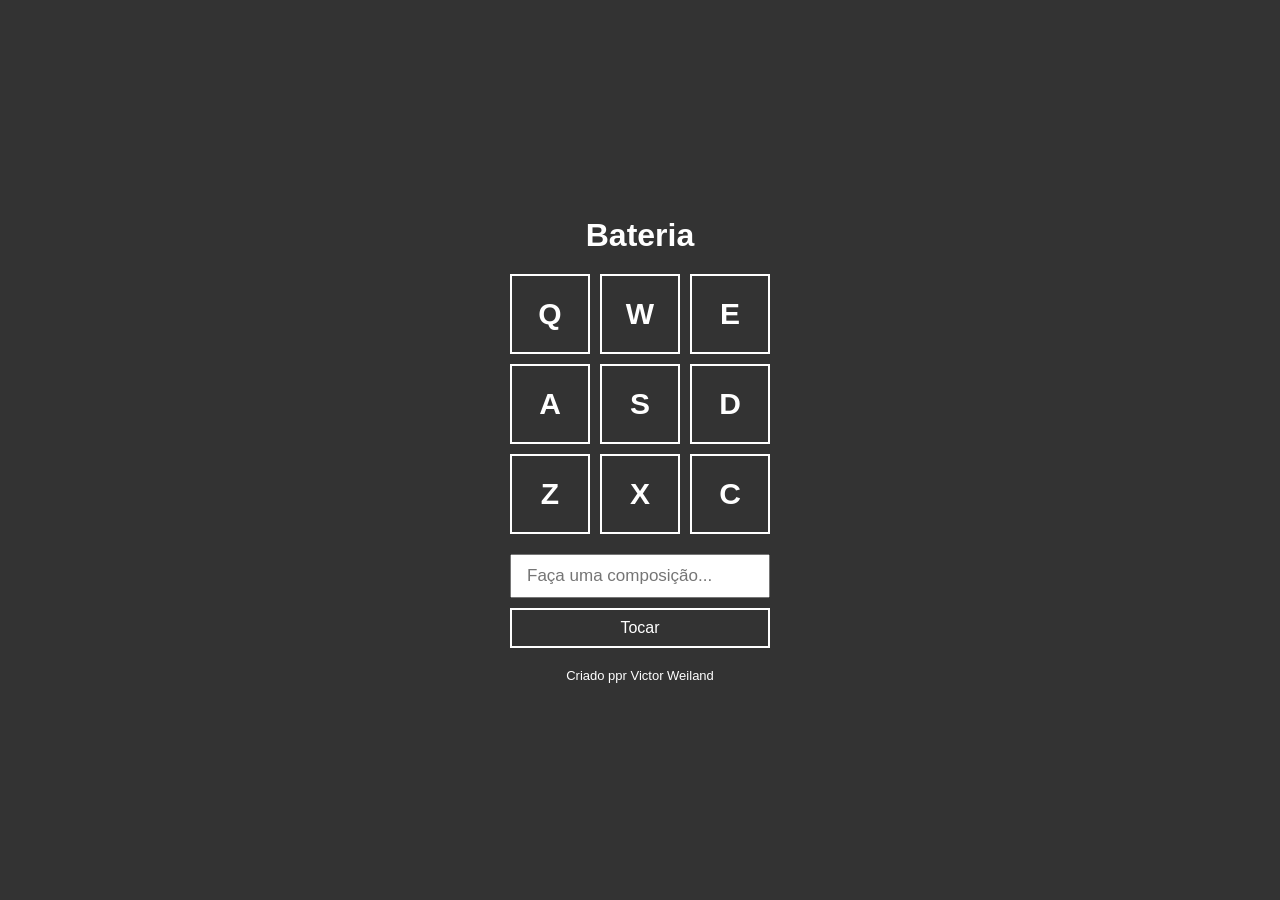
<file: Bateria/index.html>
<!DOCTYPE html>
<html lang="pt">
<head>
    <meta charset="UTF-8">
    <meta http-equiv="X-UA-Compatible" content="IE=edge">
    <meta name="viewport" content="width=device-width, initial-scale=1.0">
    <title>Bateria</title>
    <link rel="stylesheet" href="style.css" />
</head>
<body>
    <h1>Bateria</h1>

    <div class="keys">
        <div data-key="keyq" class="key">Q</div>
        <div data-key="keyw" class="key">W</div>
        <div data-key="keye" class="key">E</div>

        <div data-key="keya" class="key">A</div>
        <div data-key="keys" class="key">S</div>
        <div data-key="keyd" class="key">D</div>

        <div data-key="keyz" class="key">Z</div>
        <div data-key="keyx" class="key">X</div>
        <div data-key="keyc" class="key">C</div>
    </div>
    <div class="composer">
        <input type="text" id="input" placeholder="Faça uma composição..." />
        <button>Tocar</button>
    </div>

    <footer>Criado ppr Victor Weiland</footer>

    <audio id="s_keyq" src="sounds/keyq.wav"></audio>
    <audio id="s_keyw" src="sounds/keyw.wav"></audio>
    <audio id="s_keye" src="sounds/keye.wav"></audio>
    <audio id="s_keya" src="sounds/keya.wav"></audio>
    <audio id="s_keys" src="sounds/keys.wav"></audio>
    <audio id="s_keyd" src="sounds/keyd.wav"></audio>
    <audio id="s_keyz" src="sounds/keyz.wav"></audio>
    <audio id="s_keyx" src="sounds/keyx.wav"></audio>
    <audio id="s_keyc" src="sounds/keyc.wav"></audio>
    
    <script src="script.js"></script>
</body>
</html>
</file>
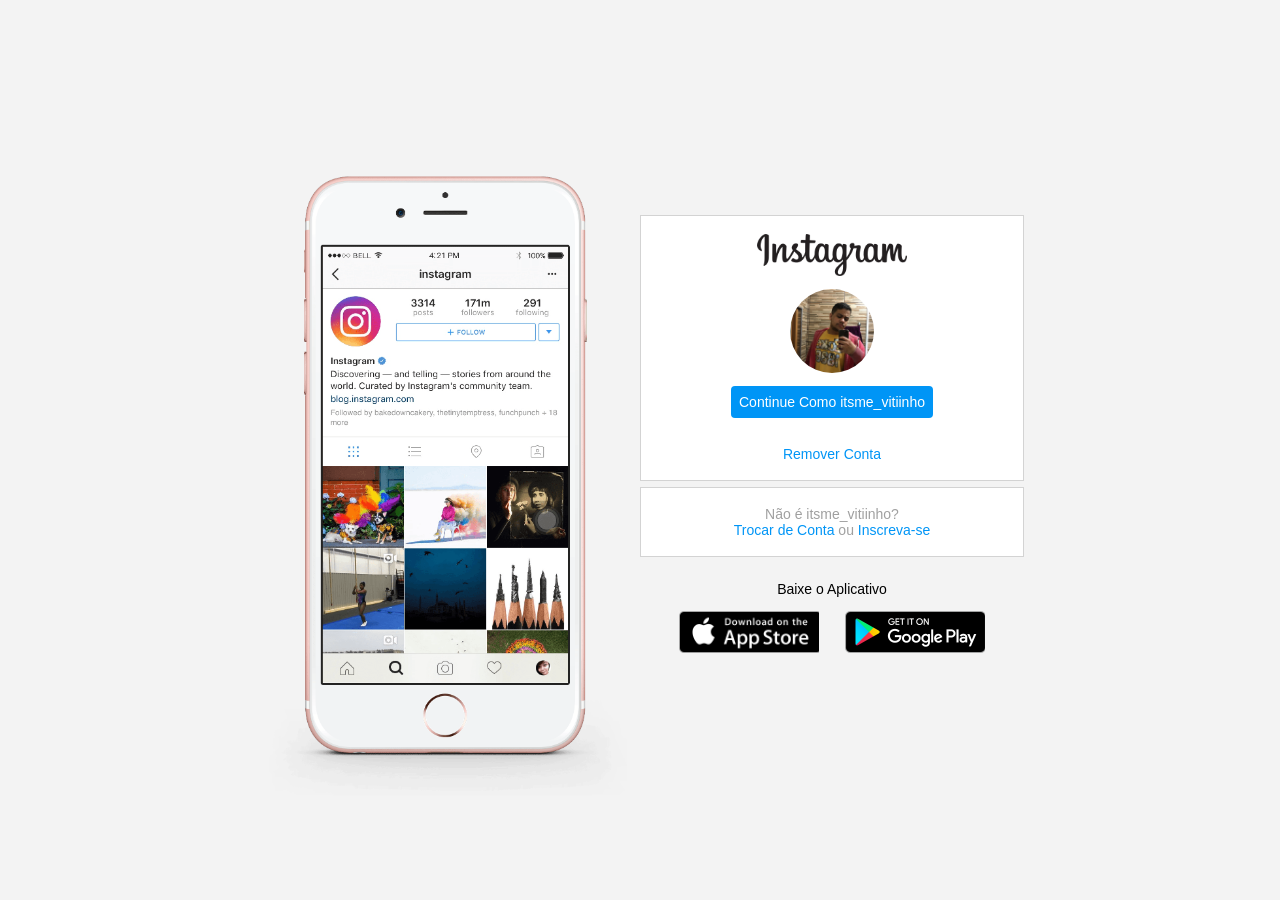
<file: Instagram/index.html>
<!DOCTYPE html>
<html lang="en">
<head>
  <meta charset="UTF-8">
  <meta http-equiv="X-UA-Compatible" content="IE=edge">
  <meta name="viewport" content="width=device-width, initial-scale=1.0">
  <link rel="stylesheet" href="style.css">
  <title>Instagram</title>
</head>
<body>
  <div class="instagram-wrapper">
    <div class="instagram-phone">
        <img src="./img/instagram-celular.png" alt="Celular ">
    </div>
    <div class="instagram-continue">
        <div class="group">
          <img src="./img/instagram-logo.png" class="instagram-logo"  alt="instagram logo">
          <div class="profile-photo">
            <img src="./img/Victor.jpg" alt="foto de perfil">
          </div>
          <a href="#" class="instagram-login">Continue Como itsme_vitiinho</a>
          <a href="#" class="instagram-logout">Remover Conta</a>
        </div>
        <div class="group">
          <p class="not-account">Não é itsme_vitiinho?</p>
          <p class="not-account">
            <span class="link-blue">Trocar de Conta</span>
            ou 
            <span class="link-blue">Inscreva-se</span>
          </p>
        </div>
        <div class="get-the-app">
          <p class="get-app">Baixe o Aplicativo</p>
          <div class="download">
            <a href="#" class="app-download"></a>
            <a href="#" class="app-download"></a>
          </div>
        </div>
    </div>
  </div>


</body>
</html>
</file>
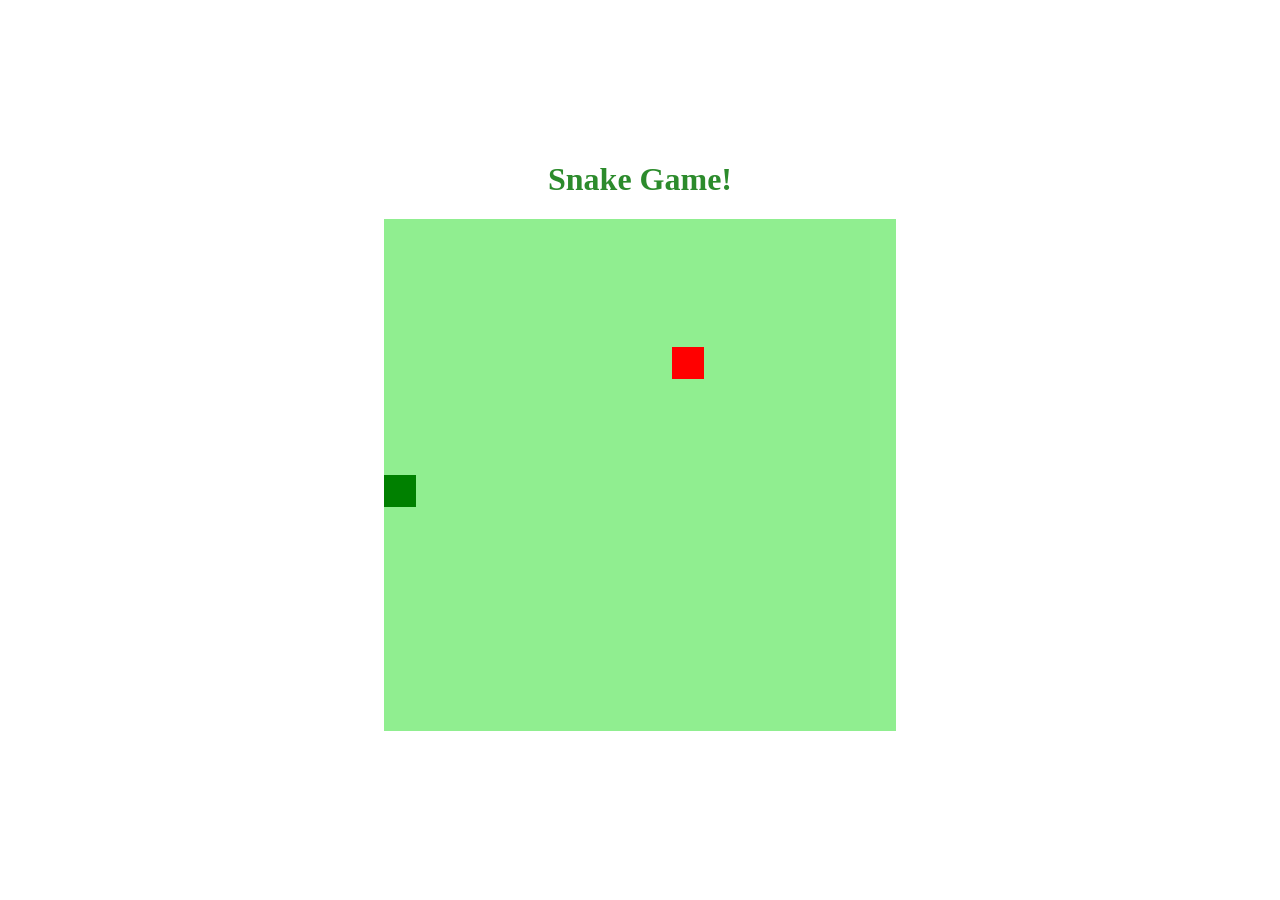
<file: jogoDaCobrinha/index.html>
<!DOCTYPE html>
<html lang="pt-br">
<head>
  <meta charset="UTF-8">
  <meta http-equiv="X-UA-Compatible" content="IE=edge">
  <meta name="viewport" content="width=device-width, initial-scale=1.0">

  <!--link javaScript-->
  <script defer src="Js/main.js"></script>
  <!--link css-->
  <link rel="stylesheet" type="text/css" href="style/main.css">
  <title>SNAKE GAME!</title>
</head>
<body>
  <h1 class="titulo">Snake Game!</h1>
    <canvas id="snake" width="512" height="512"></canvas>
</body>
</html>
</file>
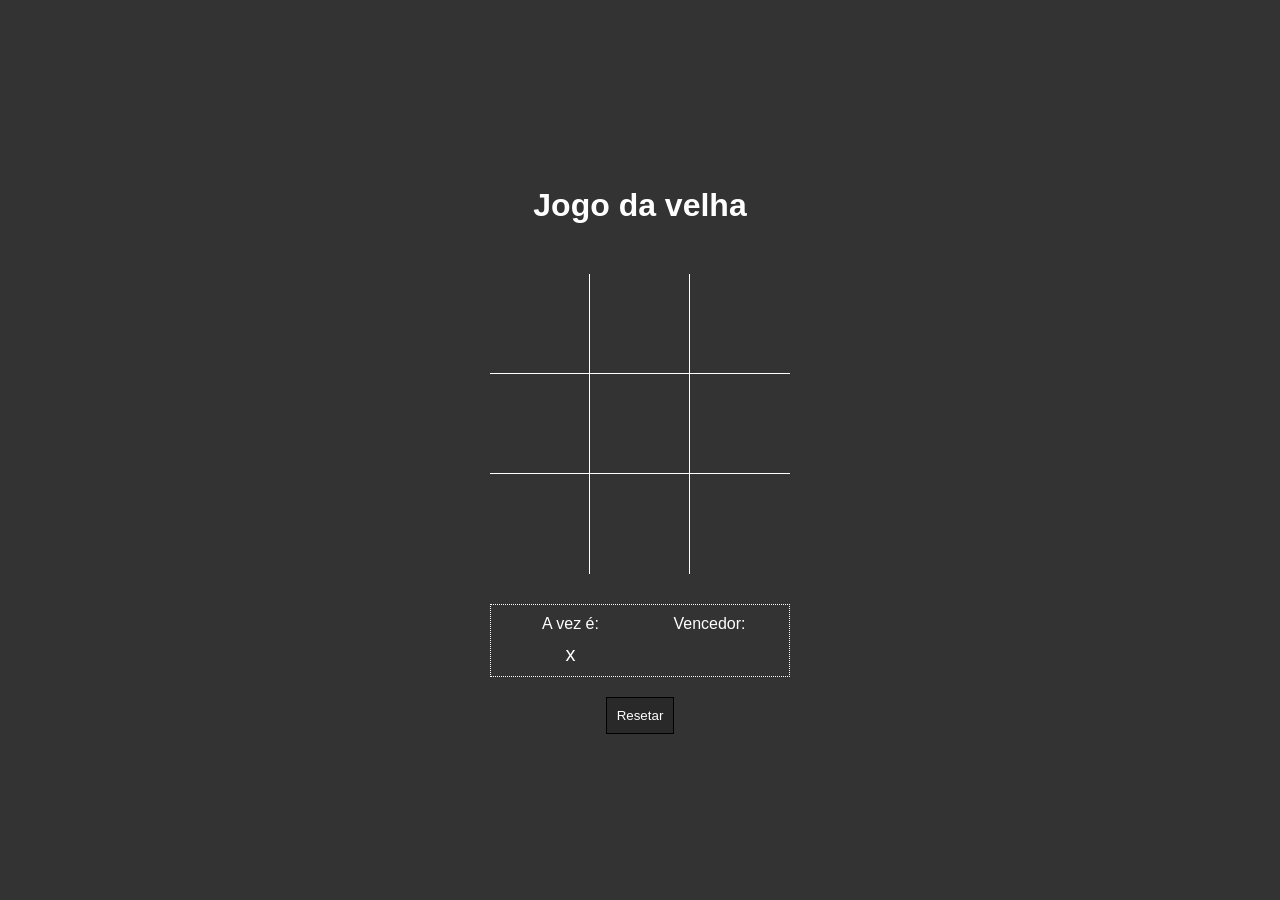
<file: JogoDaVelha/index.html>
<!DOCTYPE html>
<html lang="pt">
<head>
    <meta charset="UTF-8">
    <meta http-equiv="X-UA-Compatible" content="IE=edge">
    <meta name="viewport" content="width=device-width, initial-scale=1.0">
    <title>Jogo da velha</title>
    <link rel="stylesheet" href="style.css" />
</head>
<body>
    <h1>Jogo da velha</h1>

    <div class="area">
        <div data-item="a1" class="item b r"></div>
        <div data-item="a2" class="item b r"></div>
        <div data-item="a3" class="item b"></div>

        <div data-item="b1" class="item b r"></div>
        <div data-item="b2" class="item b r"></div>
        <div data-item="b3" class="item b"></div>

        <div data-item="c1" class="item r"></div>
        <div data-item="c2" class="item r"></div>
        <div data-item="c3" class="item"></div>
    </div>

    <div class="info">
        <div class="infoitem">
            <div class="infotitulo">A vez é:</div>
            <div class="infocorpo vez">--</div>
        </div>
        <div class="infoitem">
            <div class="infotitulo">Vencedor:</div>
            <div class="infocorpo resultado">--</div>
        </div>
    </div>

    <button class="reset">Resetar</button>

    <script src="script.js"></script>
</body>
</html>
</file>
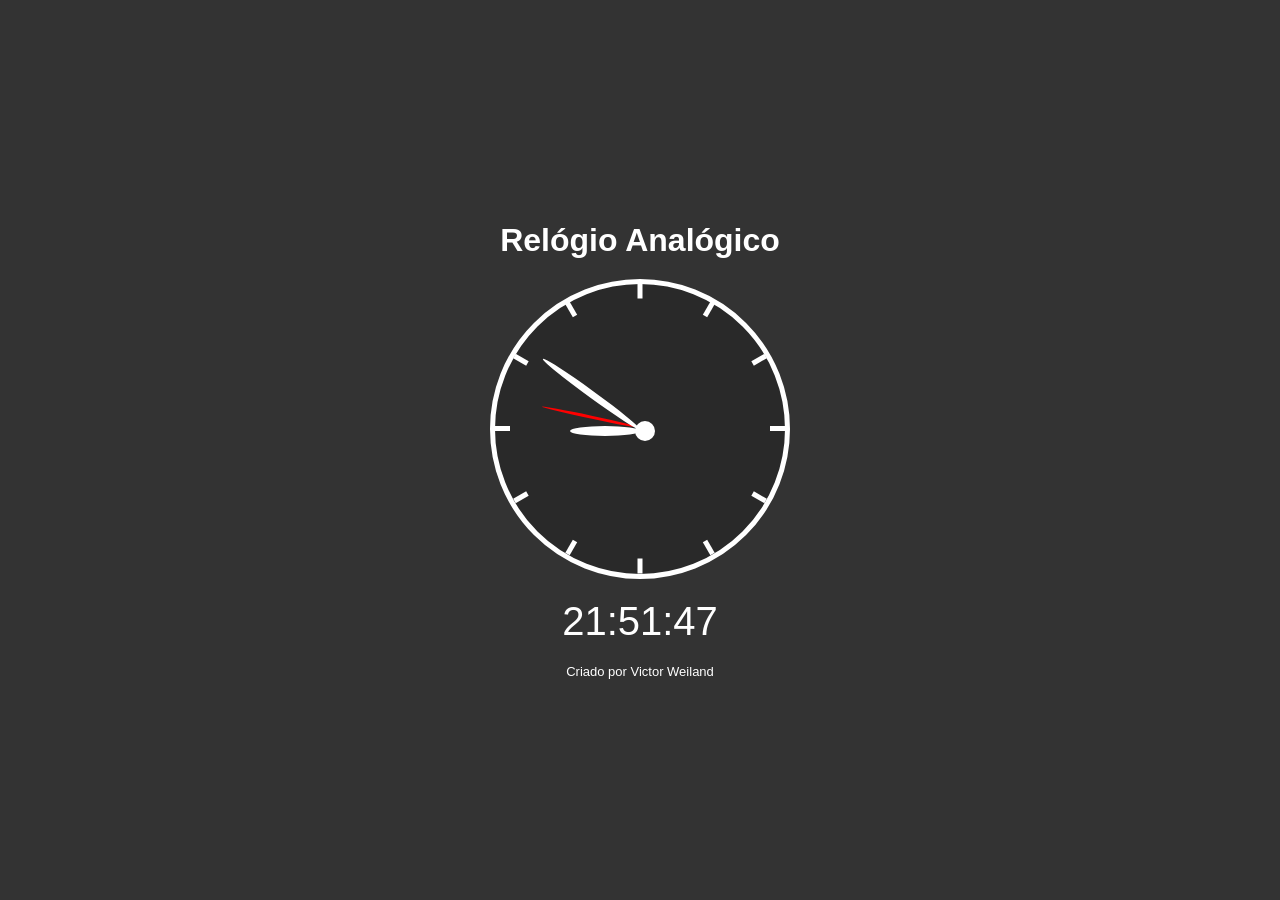
<file: relogioAnalogico/index.html>
<!DOCTYPE html>
<html lang="pt">
<head>
    <meta charset="UTF-8">
    <meta http-equiv="X-UA-Compatible" content="IE=edge">
    <meta name="viewport" content="width=device-width, initial-scale=1.0">
    <title>Relógio Analógico</title>
    <link rel="stylesheet" href="style.css" />
</head>
<body>
    <h1>Relógio Analógico</h1>

    <div class="relogio">
        <div class="riscos">
            <div class="risco" style="transform: rotate(0deg)"><div class="ponto"></div></div>
            <div class="risco" style="transform: rotate(30deg)"><div class="ponto"></div></div>
            <div class="risco" style="transform: rotate(60deg)"><div class="ponto"></div></div>
            <div class="risco" style="transform: rotate(90deg)"><div class="ponto"></div></div>
            <div class="risco" style="transform: rotate(120deg)"><div class="ponto"></div></div>
            <div class="risco" style="transform: rotate(150deg)"><div class="ponto"></div></div>
            <div class="risco" style="transform: rotate(180deg)"><div class="ponto"></div></div>
            <div class="risco" style="transform: rotate(210deg)"><div class="ponto"></div></div>
            <div class="risco" style="transform: rotate(240deg)"><div class="ponto"></div></div>
            <div class="risco" style="transform: rotate(270deg)"><div class="ponto"></div></div>
            <div class="risco" style="transform: rotate(300deg)"><div class="ponto"></div></div>
            <div class="risco" style="transform: rotate(330deg)"><div class="ponto"></div></div>
        </div>
        <div class="ponteiros">
            <div class="p p_s"></div>
            <div class="p p_m"></div>
            <div class="p p_h"></div>
            <div class="encaixe"></div>
        </div>
    </div>
    <div class="digital">--:--:--</div>

    <footer>Criado por Victor Weiland</footer>

    <script src="script.js"></script>
</body>
</html>
</file>
<file: Bateria/style.css>
* {
    margin: 0;
    padding: 0;
    box-sizing: border-box;
}
body {
    display: flex;
    min-height: 100vh;
    justify-content: center;
    align-items: center;
    flex-direction: column;
    background-color: #333;
    font-family: Arial, Helvetica, sans-serif;
}

h1 {
    color: #FFF;
    margin-bottom: 20px;
}
.keys {
    display: grid;
    grid-template-columns: repeat(3, 1fr);
    gap: 10px;
}
.key {
    width: 80px;
    height: 80px;
    border: 2px solid #FFF;
    color: #FFF;
    display: flex;
    justify-content: center;
    align-items: center;
    font-size: 30px;
    font-weight: bold;
}
.key.active {
    border: 2px solid #FF0;
    color: #FF0;
}

.composer {
    width: 260px;
    margin-top: 20px;
}
.composer #input {
    width: 100%;
    outline: none;
    font-size: 17px;
    padding: 10px 15px;
}
.composer button {
    width: 100%;
    height: 40px;
    background: none;
    border: 2px solid #FFF;
    color: #FFF;
    font-size: 16px;
    margin-top: 10px;
    cursor: pointer;
}
.composer button:hover {
    background-color: rgba(0, 0, 0, 0.2);
}

footer {
    margin-top: 20px;
    color: #FFF;
    font-size: 13px;
}
</file>
<file: Instagram/style.css>
*{
  padding: 0;
  margin: 0;
  box-sizing: border-box;
  text-decoration: none;
  font-family: sans-serif;
  font-size: 14px;
}

body{
  width: 100%;
  min-height: 100vh;
  background-color: rgb(243, 243, 243);
  margin: 0;
  padding: 0;
  display: flex;
  justify-content: center;
}

.instagram-wrapper{
  display: flex; 
  align-items: center;
  justify-content: start;
  width: 60%;
  height: 100vh;
}

.instagram-phone{
  display: flex;
  align-items: center;
  justify-content: center;
  width: 50%;
}

.instagram-phone img{
  height: 50rem;
}

.instagram-continue{
  display: flex;
  align-items: center; /*horizontal*/
  justify-content: space-around; /**vertical*/
  flex-direction: column;
  width: 50%;
  min-height: 34rem;
}

.group{
  display: flex;
  justify-content: space-between;
  align-items: center;
  flex-direction: column;
  background-color: #ffffff;
  width: 100%;
  padding: 1.3rem 0;
  border: 1px solid lightgray;
}

.group:nth-child(1){
  min-height:19rem ;
}

.instagram-logo{
  height: 3rem;
}

.profile-photo{
  display: flex;
  justify-content:center;
  align-items: center;
  border-radius: 50%;
  overflow: hidden;
}

.profile-photo img{
  height: 6rem;
}

.instagram-login{
  background-color: #0095f6;
  color: #ffffff;
  padding: 8px;
  border-radius: 4px;
}

.instagram-logout{
  color: #0095f6;
  margin-top: 1rem;
}

.not-account{
  color: rgb(160, 160, 160);
}

.link-blue{
  color: #0095f6;
}

.get-the-app{
  display: flex;
  flex-direction: column;
  align-items: center;
  justify-content: center;
  width: 100%;
  padding: 1.3rem 0;
}

.download{
  display: flex;
  width: 100%;
  justify-content: space-evenly;
  align-items: center;
  padding: 1rem;
}

.app-download{
  height: 3rem;
  width: 10rem;
  background-size: cover;
}

.app-download:nth-child(1){
  background-image: url('./img/apple-button.png');

}

.app-download:nth-child(2){
  background-image: url('./img/googleplay-button.png');
}

/* media queries */

@media (max-width: 1024px){
  .instagram-wrapper{
    width: 90%;
  }
}

@media(max-width: 650px){
  body{
    background-color: #ffffff;
  }



  .instagram-wrapper{
    width: 90%;
  }

  .instagram-phone{
    display: none;
  }

  .instagram-continue{
    width: 100%;
  }

  .group{
    border: 1px solid transparent;
  }

}
</file>
<file: jogoDaCobrinha/style/main.css>
body{
  height: 95vh;
  width: 95;
  display:flex ;
  justify-content: center;
  align-items: center;
  flex-direction: column;
}
.titulo{
  color: rgb(44, 139, 44);
}
</file>
<file: JogoDaVelha/style.css>
* {
    margin: 0;
    padding: 0;
    box-sizing: border-box;
}

body {
    display: flex;
    min-height: 100vh;
    justify-content: center;
    align-items: center;
    flex-direction: column;
    background-color: #333;
    font-family: Arial, Helvetica, sans-serif;
}

h1 {
    color: #FFF;
    margin: 20px 0;
}

.area {
    width: 300px;
    display: grid;
    grid-template-columns: repeat(3, 1fr);
    margin-top: 30px;
}
.area .item {
    width: 100px;
    height: 100px;
    display: flex;
    justify-content: center;
    align-items: center;
    font-size: 60px;
    font-weight: bold;
    color: #FFF;
    cursor: pointer;
}
.item:hover {
    background-color: rgba(0, 0, 0, 0.1);
}

.item.t {
    border-top: 1px solid #FFF;
}
.item.l {
    border-left: 1px solid #FFF;
}
.item.r {
    border-right: 1px solid #FFF;
}
.item.b {
    border-bottom: 1px solid #FFF;
}

.info {
    width: 300px;
    display: flex;
    margin-top: 30px;
    border: 1px dotted #FFF;
    padding: 10px;
}
.infoitem {
    flex: 1;
}
.infotitulo {
    text-align: center;
    color: #FFF;
    margin-bottom: 10px;
}
.infocorpo {
    text-align: center;
    color: #FFF;
    font-size: 20px;
}

.reset {
    border: 1px solid #000;
    background-color: rgba(0, 0, 0, 0.2);
    color: #FFF;
    padding: 10px;
    margin-top: 20px;
}
</file>
<file: relogioAnalogico/style.css>
* {
    margin: 0;
    padding: 0;
    box-sizing: border-box;
}

body {
    display: flex;
    min-height: 100vh;
    justify-content: center;
    align-items: center;
    flex-direction: column;
    background-color: #333;
    font-family: Arial, Helvetica, sans-serif;
}

h1 {
    color: #FFF;
    margin-bottom: 20px;
}

.relogio {
    width: 300px;
    height: 300px;
    border: 5px solid #FFF;
    border-radius: 50%;
    background-color: rgba(0, 0, 0, 0.2);
}

.riscos {
    width: 100%;
    height: 100%;
    padding-left: 50%;
    padding-top: 50%;
    margin-top: -3px;
}
.risco {
    width: 145px;
    height: 5px;
    position: absolute;
    transform-origin: left;
    display: flex;
    justify-content: flex-end;
}
.risco .ponto {
    width: 15px;
    height: 100%;
    background-color: #FFF;
}

.ponteiros {
    width: 100%;
    height: 100%;
    padding-left: 50%;
    padding-top: 50%;
    margin-top: -100%;
}
.p {
    transform-origin: left;
    transform: rotate(0deg);
    border-radius: 50%;
    position: absolute;
}

.p_s {
    width: 100px;
    height: 3px;
    background-color: #F00;
}
.p_m {
    width: 120px;
    height: 7px;
    background-color: #FFF;
}
.p_h {
    width: 70px;
    height: 10px;
    background-color: #FFF;
}
.encaixe {
    width: 20px;
    height: 20px;
    background-color: #FFF;
    border-radius: 50%;
    position: absolute;
    margin-top: -5px;
    margin-left: -5px;
}
.digital {
    color: #FFF;
    font-size: 40px;
    margin-top: 20px;
}

footer {
    margin-top: 20px;
    color: #FFF;
    font-size: 13px;
}
</file>
